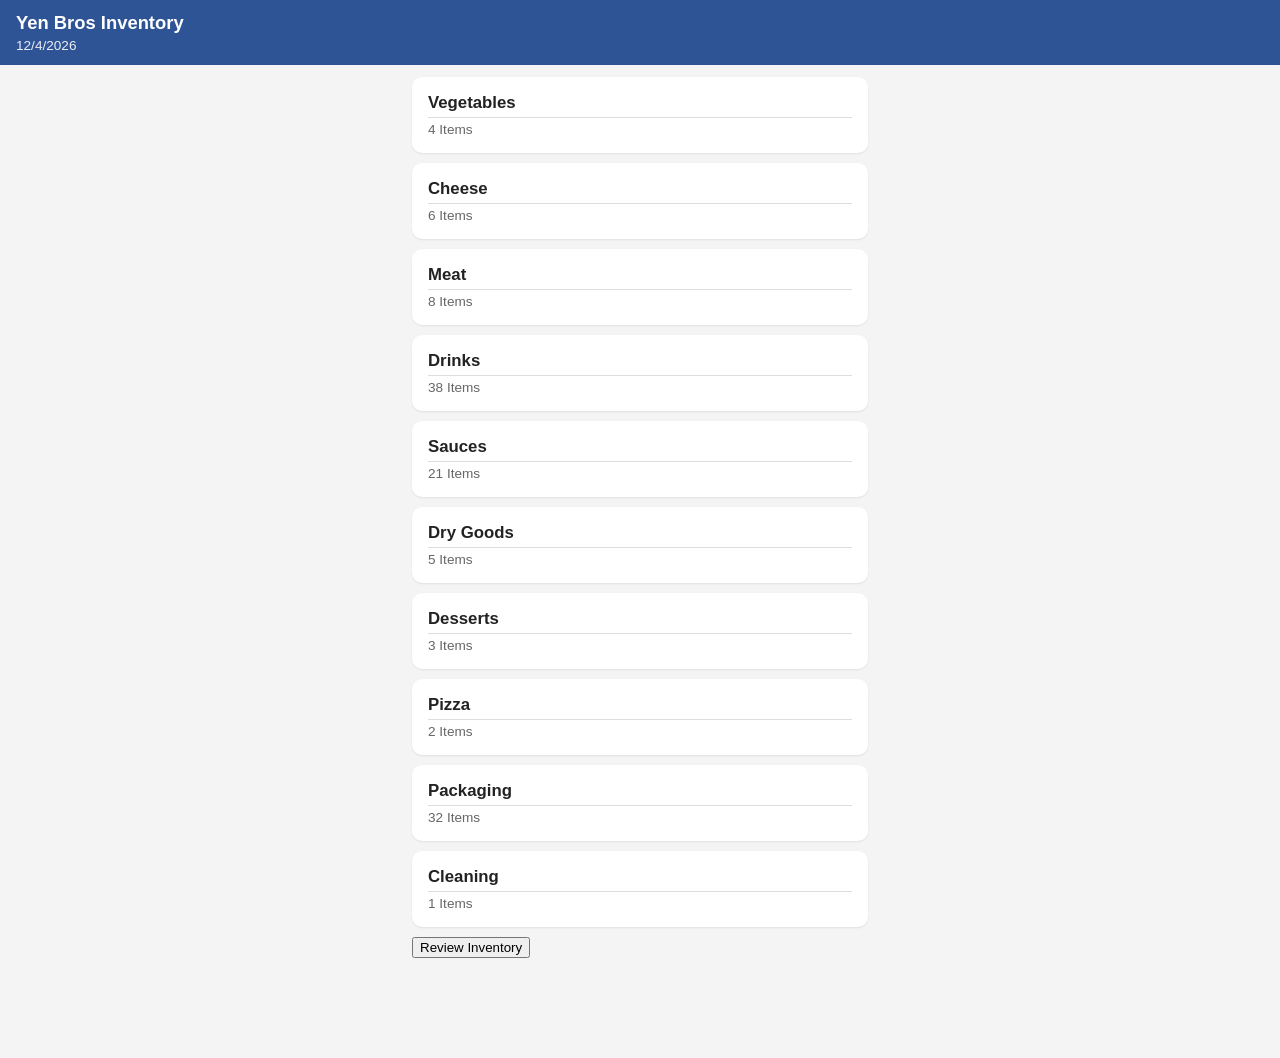
<file: public/index.html>
<!DOCTYPE html>
<html lang="en">
<head>
<meta charset="UTF-8">
<meta name="viewport" content="width=device-width, initial-scale=1.0">
<meta name="theme-color" content="#2f5496">
<meta name="apple-mobile-web-app-capable" content="yes">
<meta name="apple-mobile-web-app-status-bar-style" content="black-translucent">
<meta name="mobile-web-app-capable" content="yes">
<title>Yen Bros Inventory</title>
<link rel="manifest" href="manifest.json">
<link rel="stylesheet" href="styles.css">
</head>
<body>
<header>
<h1>Yen Bros Inventory</h1>
<div id="today"></div>
<div id="progress"></div>
</header>
<main id="app"></main>
<script src="inventory.js"></script>
<script src="app.js"></script>
</body>
</html>
</file>
<file: public/styles.css>
* { box-sizing: border-box; -webkit-tap-highlight-color: transparent; }

html { -webkit-text-size-adjust: 100%; }

body {
    margin: 0;
    font-family: -apple-system, BlinkMacSystemFont, "Segoe UI", Roboto, sans-serif;
    background: #f4f4f4;
    color: #222;
}

header {
    background: #2f5496;
    color: #fff;
    padding: 12px 16px;
    padding-top: calc(12px + env(safe-area-inset-top));
    position: sticky;
    top: 0;
    z-index: 10;
}

header h1 {
    margin: 0 0 4px;
    font-size: 1.15rem;
}

#today, #progress {
    font-size: 0.85rem;
    opacity: 0.9;
}

main {
    padding: 12px;
    max-width: 480px;
    margin: 0 auto;
    padding-bottom: 100px;
}

.card {
    background: #fff;
    border-radius: 10px;
    padding: 14px 16px;
    margin-bottom: 10px;
    box-shadow: 0 1px 2px rgba(0,0,0,0.08);
}

.card.category {
    cursor: pointer;
    padding: 16px;
}

.card.category h2 {
    margin: 0 0 4px;
    font-size: 1.05rem;
}

.card.category p {
    margin: 0;
    font-size: 0.85rem;
    color: #666;
}

.item-title {
    font-weight: 600;
    margin-bottom: 8px;
    font-size: 1rem;
}

.field-label {
    display: block;
    font-size: 0.8rem;
    color: #666;
    margin-top: 6px;
}

.field-label input {
    display: block;
    width: 100%;
    font-size: 16px;
    padding: 10px;
    margin-top: 2px;
    border: 1px solid #ccc;
    border-radius: 8px;
    min-height: 44px;
}

.button-row {
    display: flex;
    flex-wrap: wrap;
    gap: 8px;
    margin: 12px 0;
    position: sticky;
    bottom: 0;
    background: #f4f4f4;
    padding: 8px 0;
    padding-bottom: calc(8px + env(safe-area-inset-bottom));
}

.button-row button {
    flex: 1;
    min-width: 90px;
    min-height: 48px;
    padding: 12px;
    font-size: 0.95rem;
    border: none;
    border-radius: 8px;
    background: #2f5496;
    color: #fff;
}

.button-row button:active {
    opacity: 0.8;
}

.button-row button:disabled {
    background: #aaa;
}

.button-row button.secondary {
    background: #6c8fc7;
}

h2 {
    font-size: 1rem;
    border-bottom: 1px solid #ddd;
    padding-bottom: 4px;
}

.review-row {
    display: flex;
    justify-content: space-between;
    padding: 8px 0;
    border-bottom: 1px solid #eee;
    font-size: 0.95rem;
}

.order-row .item-title {
    margin-bottom: 4px;
}

button {
    cursor: pointer;
}
</file>
